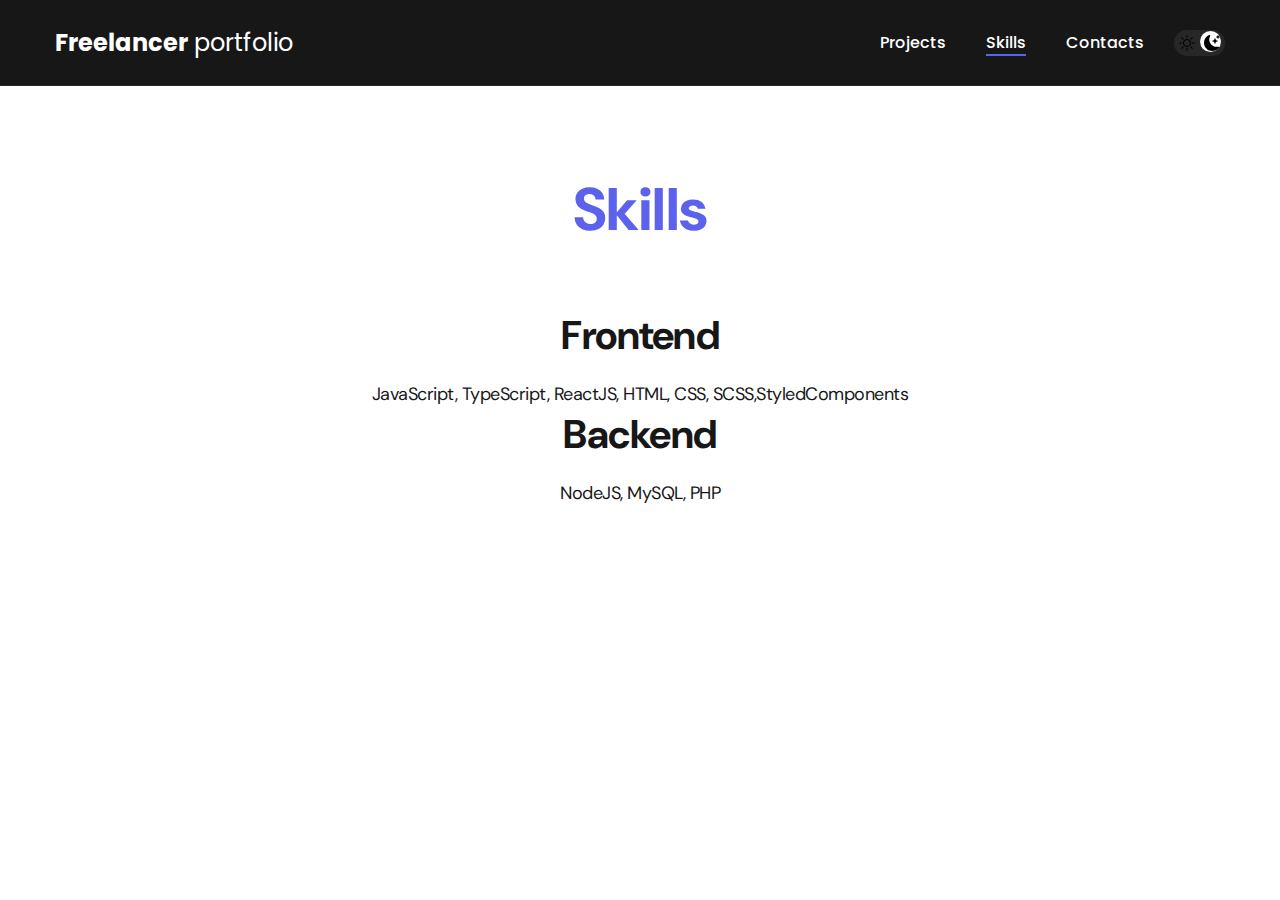
<file: skills.html>
<!DOCTYPE html>
<html lang="en">
<head>
    <meta charset="UTF-8">
    <meta name="viewport" content="width=device-width, initial-scale=1.0">
    <title>Portfolio</title>
    <link rel="stylesheet" href="color/resume.css">
</head>                                 
<body class="" >
    <nav class="nav">
    <div class="container">
         <div class="nav-row">
            <div href="./index.html" class="logo"><a href="./index.html"><strong>Freelancer</strong>  portfolio</a></div>
            <button class="dark-mood-btn dark-mood-btn--active">
               
                <img src="./img/iscons/Vectorsun.svg" alt="" class="dark-mood-btn__icon">
                <img src="./img/iscons/Moon.svg" alt="" class="dark-mood-btn__icon">
            </button>
            <ul class="nav-list">

                <li class="nav-list__item"><a href="" class="nav-list__link ">Projects</a>  </li>
                <li class="nav-list__item"><a href="./skills.html" class="nav-list__link nav-list__link--active">Skills</a> </li>
                <li class="nav-list__item"><a href="./contacts.html" class="nav-list__link">Contacts</a> </li>
            </ul>
         </div>
    </div>
       
    </nav>
   
    <main class="section">
        <div class="container">
            

            <ul class="content-list">
                <h1 class="text__sectoin">Skills</h1>
                <li class="content-list__item">
            <h2 class="title_2">Frontend </h2>
            
            <p>JavaScript, TypeScript, ReactJS, HTML, CSS, SCSS,StyledComponents</p>
                </li>
                <li class="content-list__item">
            <h2 class="title_2">Backend</h2>
            <p>NodeJS, MySQL, PHP</p>
                </li>
            </ul>
            
            
        </div>
    </main>
    <footer class="footer">
        <!-- <div class="container">
            <div class="footer__wraper">
            <ul class="social"> 
                <li class="item__social"><img src="./img/iscons/Vector-1.svg" alt=""></li>
                <li class="item__social"><img src="./img/iscons/Vector-2.svg" alt=""></li>
                <li class="item__social"><img src="./img/iscons/Vector.svg" alt=""></li>
                <li class="item__social"><img src="./img/iscons/instagram.svg" alt=""></li>
            </ul>
            <div class="copyright">
                <p>2024 frontend-dev.com</p>
            </div>
            </div> -->
            
        </div>
    </footer>
    <script src="./js/main.js"></script>
</body>
</html>
</file>
<file: color/resume.css>
@import "./reset.css";
@import url('https://fonts.googleapis.com/css2?family=DM+Sans:opsz,wght@9..40,100..1000&family=Poppins:wght@400;500;700&display=swap');

/* 
font-family: "Poppins", sans-serif;
font-family: "DM Sans", sans-serif;
*/

:root{
            --black: #171718;
            --border:#26292D;
            --white:#fff;
            --purple:#5C62EC;
            --dark-bg:var(--black);
            --dark-bd:var(--border);
            --header-text:var(--white);
            --accent:var(--purple);
            /* light*/
            --page-bg: var(--white);
            --text-color: var(--black);
        
            --title-1: var(--accent);
        
            --project-card-bg: var(--white);
            --project-card-text: var(--black);
            --box-shadow: 0px 5px 35px rgba(0, 0, 0, 0.25);;


    }
.dark {
    --page-bg: #1e1e20;
    --text-color: var(--white);
    
    --title-1: var(--white);

    --project-card-bg: var(--black);
    --project-card-text: var(--white);
    --box-shadow: 0px 5px 35px rgba(0, 0, 0, 0.8);
    }


body {
    margin: 0;
    font-family: "DM Sans", sans-serif;
    letter-spacing: -0.5px;
    background-color: var(--page-bg);
    color: var(--text-color);
}


.container{
    margin: 0 auto ;
    max-width: 1200px;
    padding: 15px 15px;
}

/* NAV */
.nav{
    padding: 10px 0px;
    border-bottom: 1px solid  #26292D;
    background-color: var(--dark-bg);
    color:var(--white);
    letter-spacing: normal;
}
.nav-row{
    display: flex;
    justify-content: flex-end;
    align-items: center;
    column-gap: 30px;
    row-gap: 20px;
    flex-wrap: wrap;
}
.logo{ 
margin-right: auto;
font-size: 24px;
color:var(--white);
font-family: "Poppins", sans-serif;
text-decoration: none;
}
.logo>a{
    color:var(--white);
    text-decoration: none;
}
.nav-list{
    display: flex;
    align-items:center;
    column-gap: 40px;
    font-size: 16px;
    font-weight: 500;
    font-family: "Poppins", sans-serif;
    text-decoration: none;
    list-style-type: none;
}

.nav-list__link{
    color: var(--white);
    text-decoration: none;
    transition: opacity 0.2s ease-in;
}
.nav-list__link:hover{
    opacity: .5;
}
.nav-list__link--active{
    position: relative;
     
}
.nav-list__link--active::before{
    content:"";
    position: absolute;
    left: 0;
    top:100%;
    display: block;
    height: 2px;
    width: 100%;
    background-color:var(--purple);
}



.dark-mood-btn{
    order: 9;
position: relative;
 display: flex;
 justify-content: space-between;
 width: 51px;
 height: 26px;
 background-color:#272727;
 border-radius:50px;
 padding: 5px;
}
.dark-mood-btn::before{
    content:"";
    position: absolute;
    top: 1px;
    left: 1px;
    display: block;
    width: 21px;
    height: 21px;
    border-radius:50%;
    background-color:#fff;
    transition: left 0.2s ease-in;
}
.dark-mood-btn--active::before{
    left: 26px;
}
.dark-mood-btn__icon{
position: relative;
    }

.header {
padding: 40px 0px;
min-height: 695px;

background-color:var(--dark-bg);
background-image: url('./../img/Abstract.png');
background-repeat: no-repeat;
background-size: auto;
background-position:center center;
color:var(--white);
display: flex;
justify-content: center;
align-items:center;
text-align: center;
}

.header__container {
    padding: 0px 15px;
    max-width: 660px;

}
.header_title {
font-size: 40px;
line-height: 1.4;
font-weight: 700;


}
.header_title strong{
    margin-bottom: 20px;
    font-weight: 700;
    font-size: 60px;
    
}
.header_title em{
    color: var(--purple);
    font-style: normal;
}
.header__text {
    margin-bottom: 40px;
    font-size: 18px;
    line-height: 1.333;
}
.btn {
display: inline-block;
color: var(--white);
padding: 15px 28px;
background-color:var(--purple);
font-weight: 500;
text-decoration: none;
font-size: 16px;
border-radius: 5px;
text-align: center;
letter-spacing: 0.15px;
transition: opacity 0.2s ease-in ;
}
.btn:hover{
  opacity:0.4;
}
.btn:active{
    position: relative;
    top: 1px;
}
/* main*/
.section {
    padding: 70px 0px;
}

.text__sectoin {
    
    text-align: center;
    color:var(--purple);
    font-size: 60px;
    font-weight: 700;
    line-height: 1.3;
    margin-bottom: 60px;
}
.projects {
    display: flex;
    flex-wrap: wrap;
    column-gap:30px;
    row-gap: 30px;
    justify-content: center;
   
}
.project {
    list-style-type: none;
    max-width: 366px;
    background-color: --white;
    box-shadow: 0px 5px 35px rgba(0, 0, 0, 0.25);
    border-radius: 10px;
    
}
.project:hover{
    position: relative;
    top: 2px;
}
.project__img {
border-radius: 10px;

}
.project__title {
    margin: 15px 20px 25px 20px;
    color:var(--black);
    line-height: 1.3;
    font-size: 24px;
    font-weight: 700;
}
/*foooter*/
.footer {
    background-color:var(--dark-bg);
}
.footer__wraper{
    display: flex;
    flex-direction: column;
    align-items:center;
  
    row-gap:27px
}
.container {
}
.social {
    display: flex;
    column-gap: 30px;
    align-items:center;
    justify-content: center;
    
   
}
.copyright {
    color:var(--white);
    
 

    
}
/*content-list*/
.content-list {
    margin: 0 auto;
    list-style-type: none;
    display: flex;
    flex-direction: column;
    align-items:center;
    text-align: center;
    
}
.content-list__item {
    font-size:18px;
    line-height: 1.5;
    color: var(--black);
}
.title_2 {
    font-size: 40px;
    line-height: 1.3;
    color:var(--black);
    margin-bottom: 20px;
    font-weight: 700;
}

@media (max-width:620px){
    .header{
    min-height: unset;}
    .header_title{
    font-size: 30px;
        }
    .header_title strong{
        font-size: 40px;
        }
        .section{
            padding: 40px 0;
        }
        .text__sectoin {
            font-size: 40px;
            margin-bottom: 30px;
        }

        .nav-row{
        justify-content: space-between;
        }
        .dark-mood-btn{
        order: 0;
            }
}
</file>
